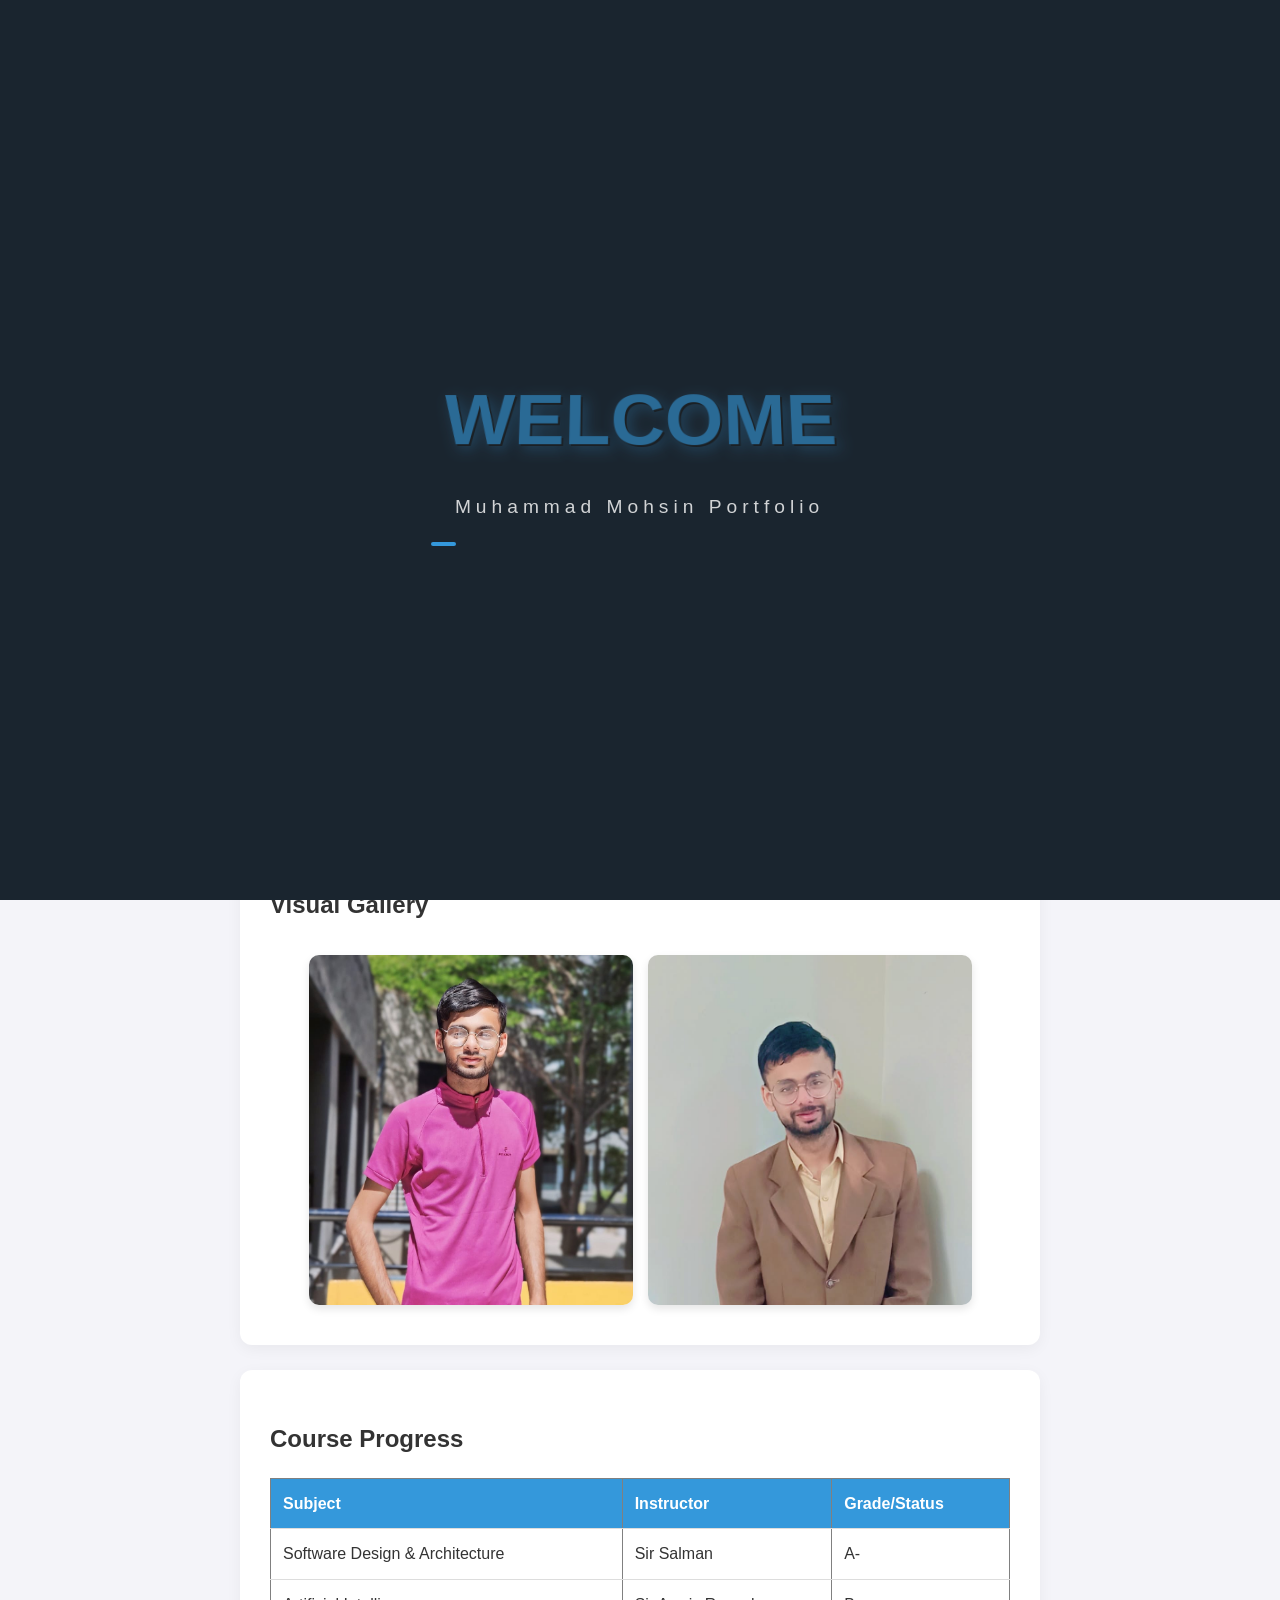
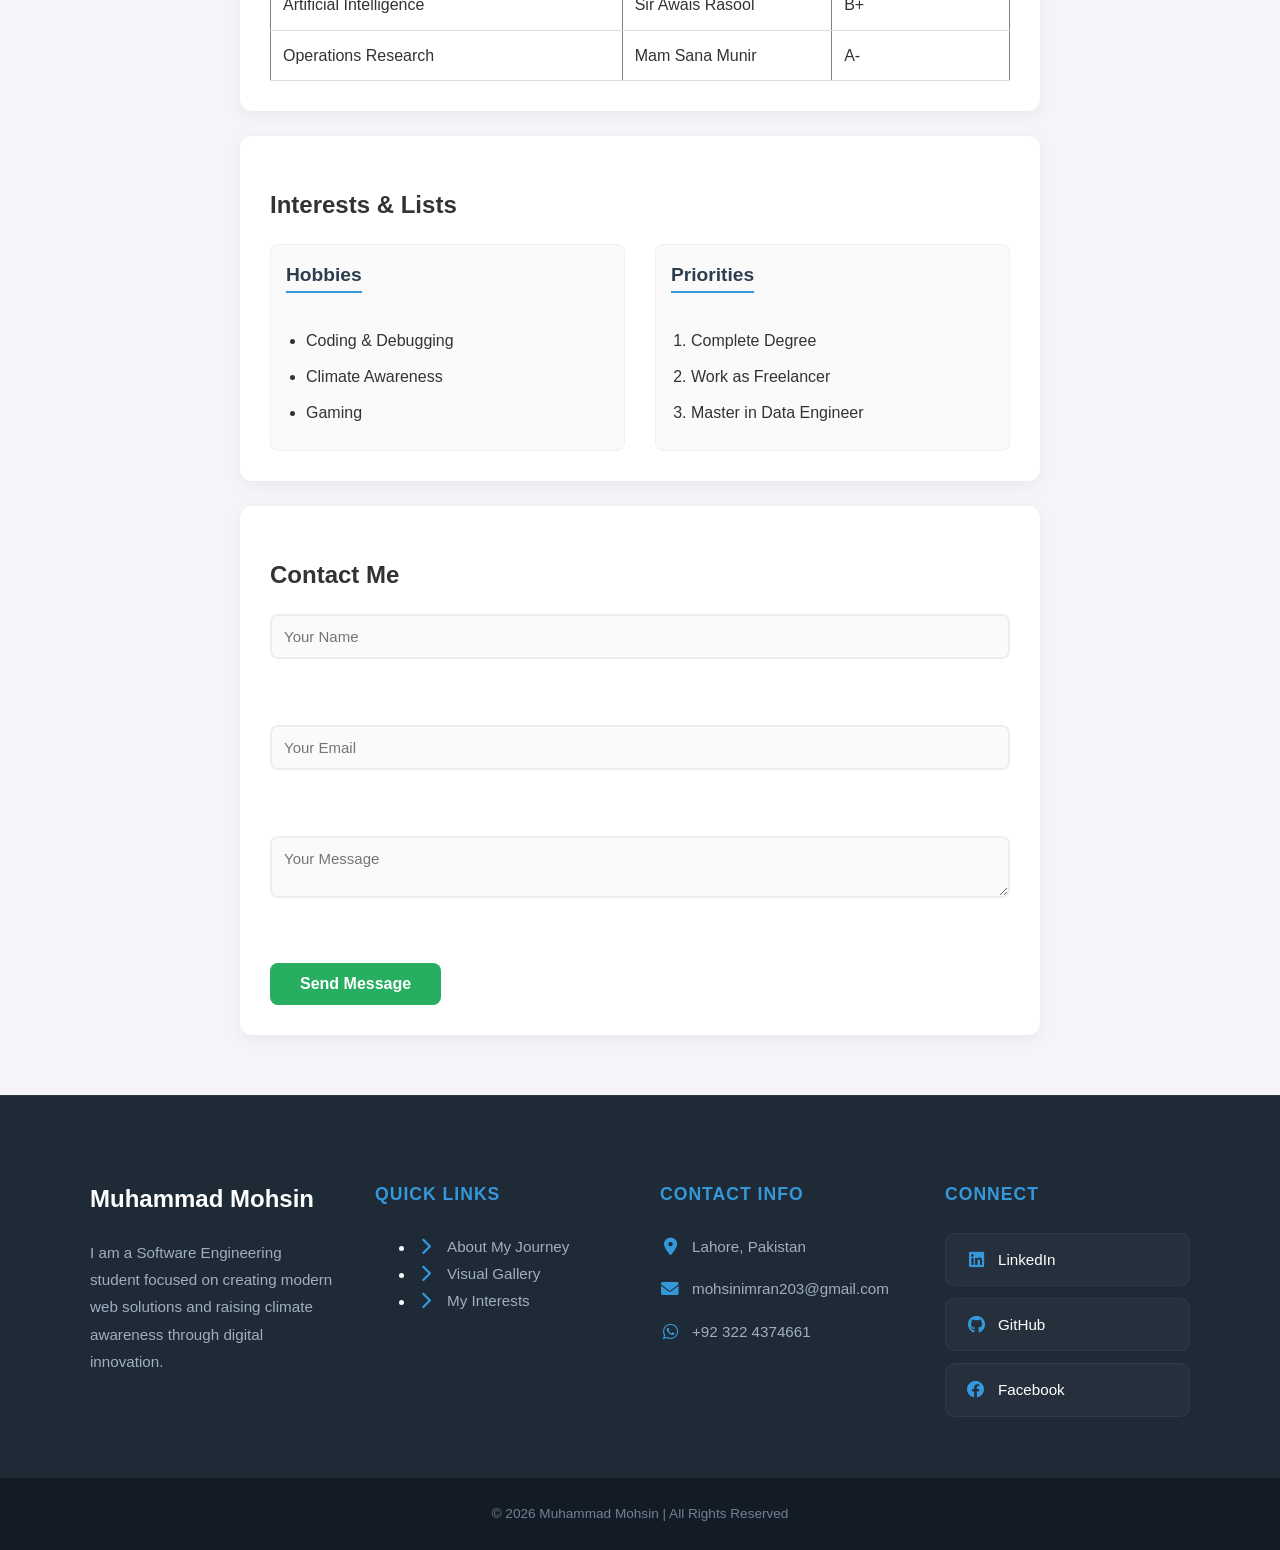
<file: index.html>
<!DOCTYPE html>
<html>
<head>
    <meta http-equiv="refresh" content="0; url=Assignment/Muhammad_Mohsin_Assign_1.html">
    <title>Redirecting...</title>
</head>
<body>
    <p>Loading Assignment... <a href="Assignment/Muhammad_Mohsin_Assign_1.html">Click here if not redirected</a></p>
</body>
</html>
</file>
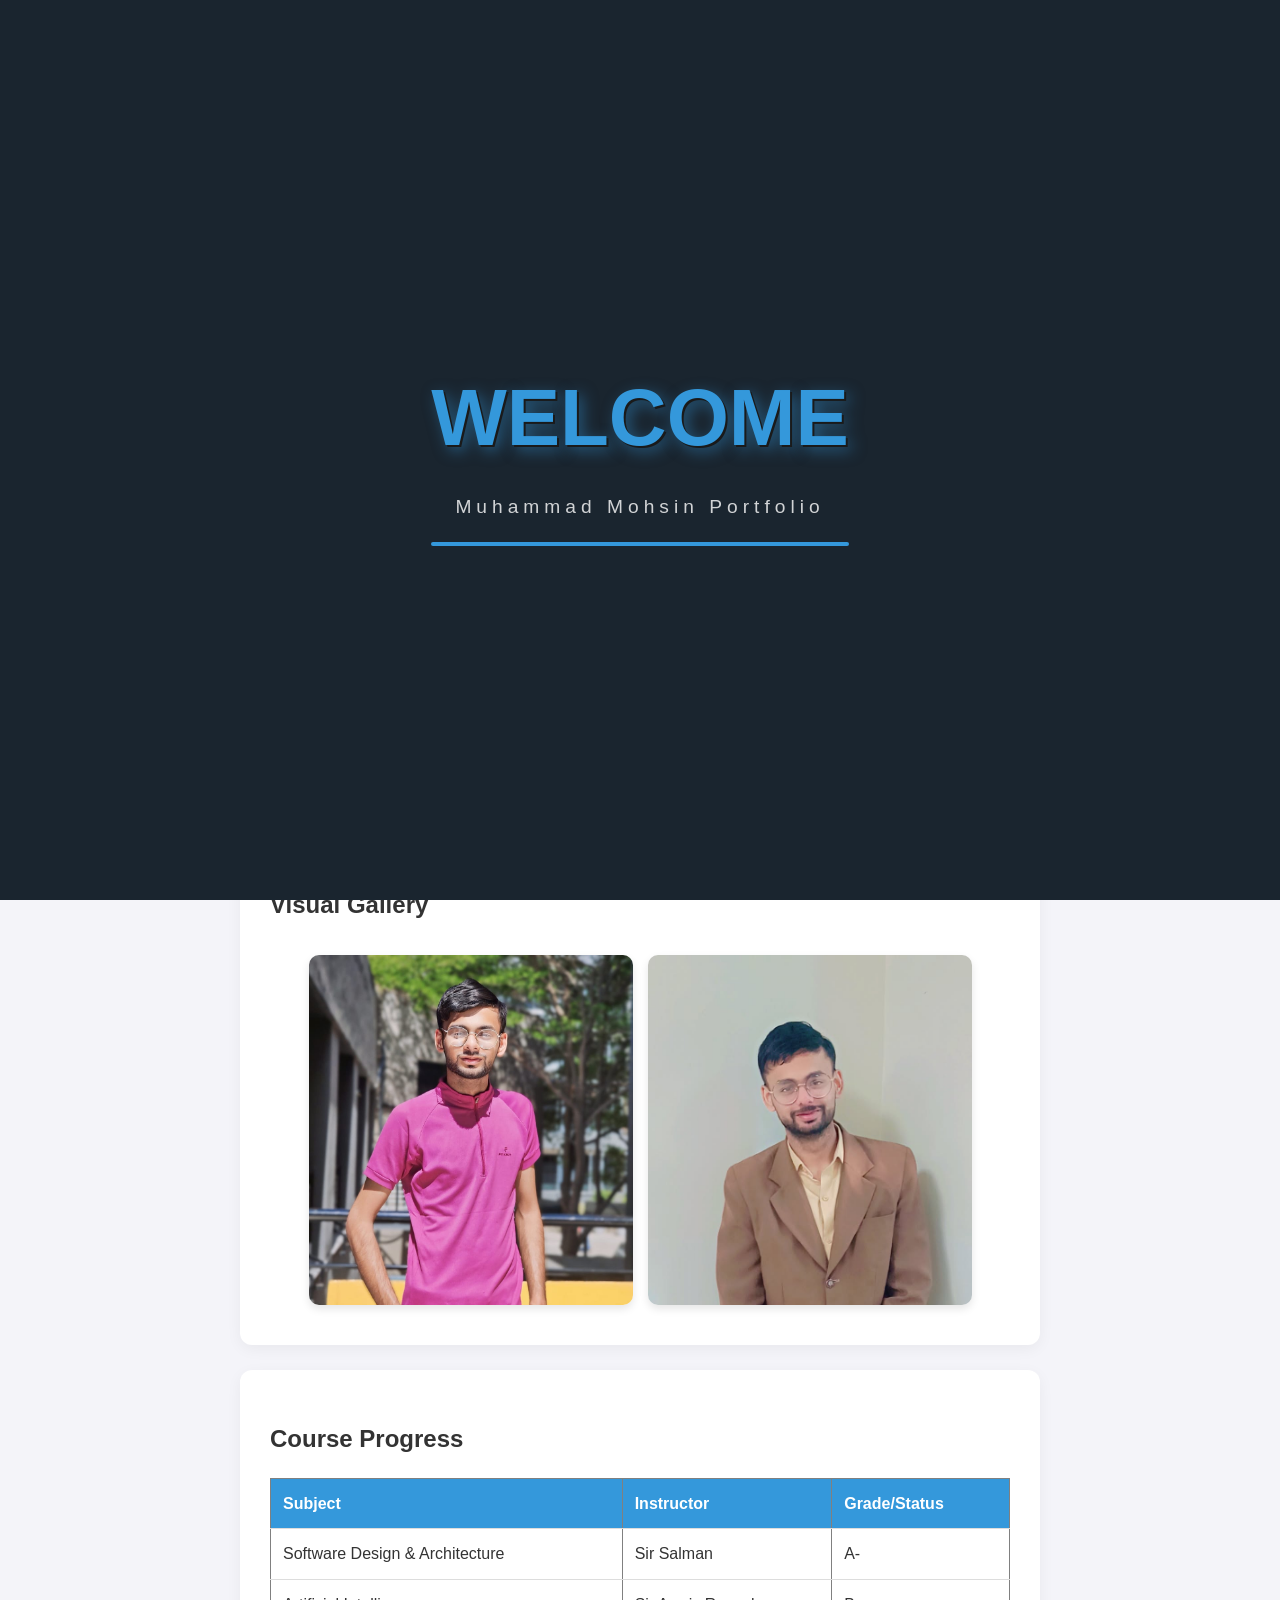
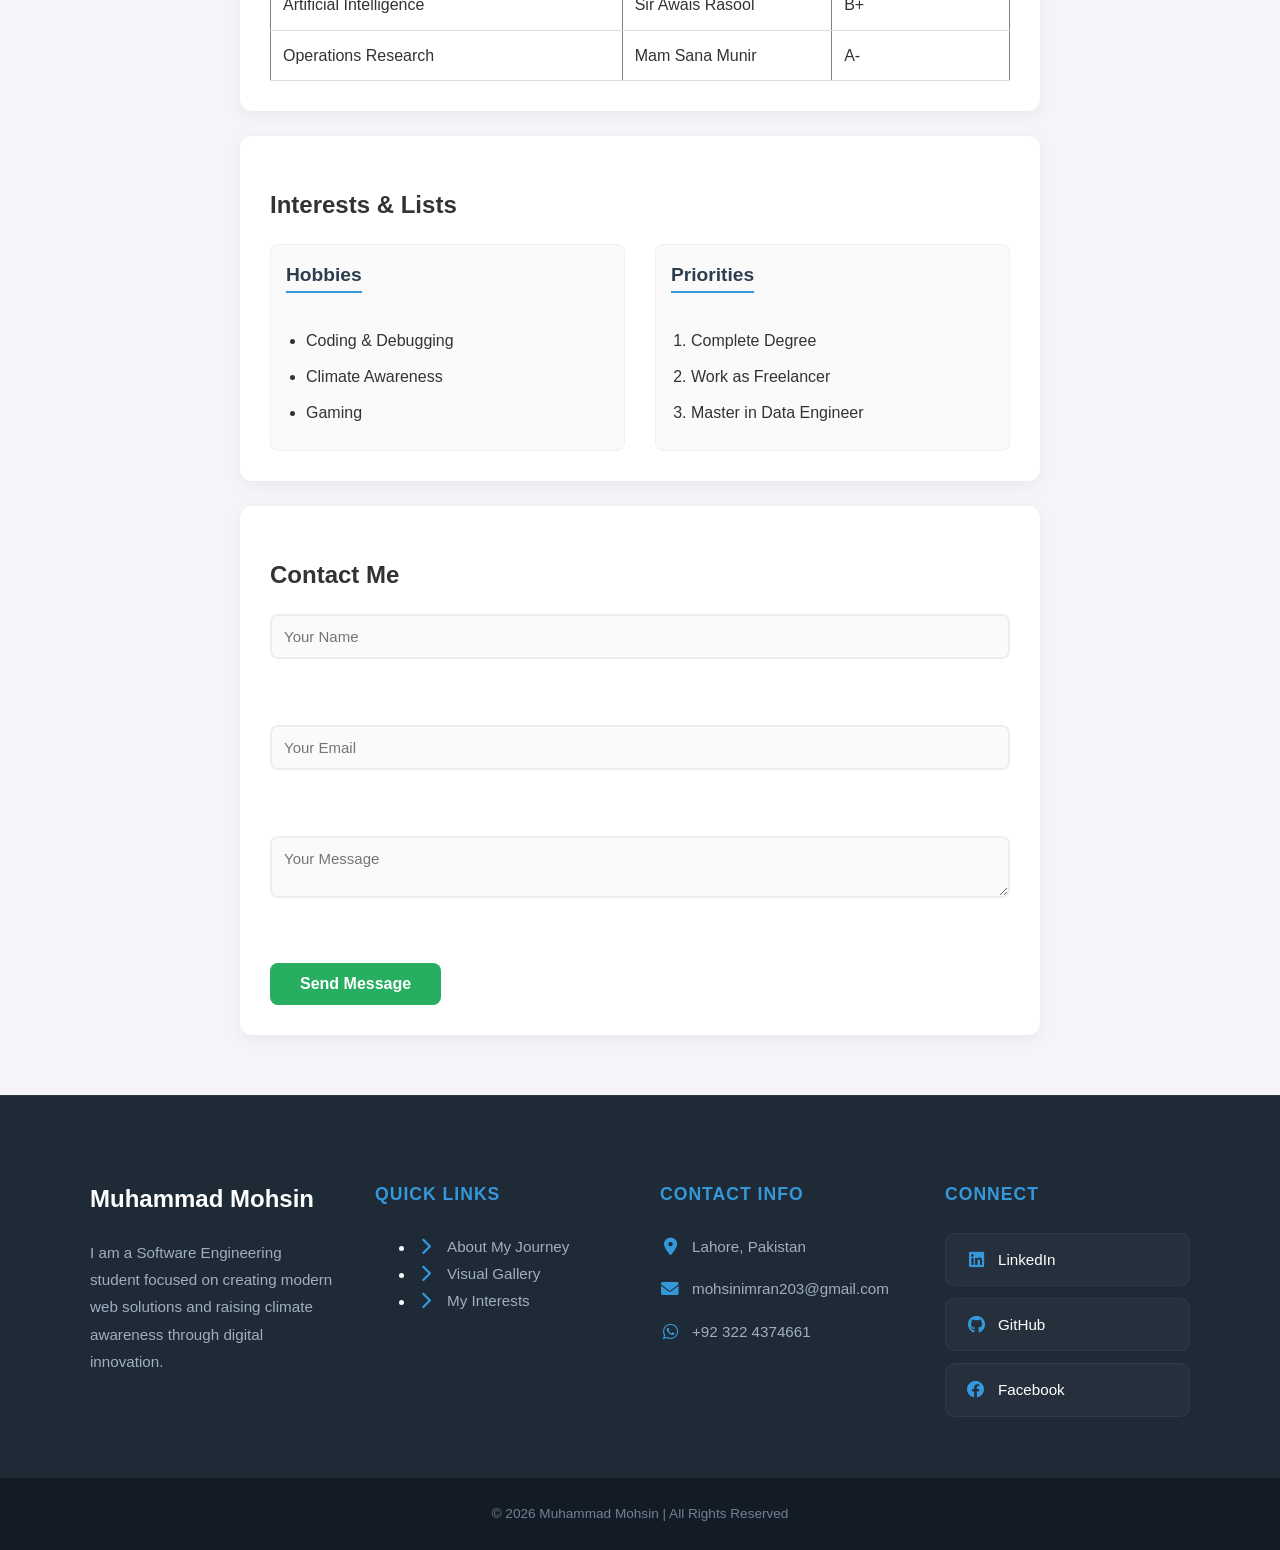
<file: Assignment/Muhammad_Mohsin_Assign_1.html>
<!DOCTYPE html>
<html lang="en">
<head>
    <meta charset="UTF-8">
    <meta name="viewport" content="width=device-width, initial-scale=1.0">
    <title>Muhammad Mohsin - Portfolio</title>
    <link rel="stylesheet" href="https://cdnjs.cloudflare.com/ajax/libs/font-awesome/6.0.0/css/all.min.css">
    <link rel="stylesheet" href="css/style.css">
</head>
<body>

    <div id="loader">
        <div class="loader-content">
            <h1 class="welcome-text">WELCOME</h1>
            <p class="name-text">Muhammad Mohsin Portfolio</p>
            <div class="loading-bar"></div>
        </div>
    </div>

    <header class="main-header">

<nav class="navbar">
    <div class="logo">
        <a href="#" style="text-decoration: none; color: #3498db;">MM.</a>
    </div>
    <button class="menu-toggle" id="mobile-menu">
        <i class="fas fa-bars" style="color: #3498db;"></i>
    </button>
    <ul class="nav-links" id="nav-list">
        <li><a href="#about">About</a></li>
        <li><a href="#gallery">Portfolio</a></li>
        <li><a href="#interests">Interests</a></li>
        <li><a href="#contact">Contact</a></li>
    </ul>
</nav>
        <div class="hero-section">
            <div class="hero-content">
                <span class="greeting">Hello, I'm</span>
                <h1>Muhammad Mohsin</h1>
                <p class="tagline">Software Engineering Student | Web Developer | Climate Advocate</p>
                <div class="hero-buttons">
                    <a href="#contact" class="btn-primary">Get In Touch</a>
                    <a href="#gallery" class="btn-secondary">Visual Gallery</a>
                </div>
            </div>
        </div>
    </header>

    <main>
        <section id="about">
            <h2>About Me</h2>
            <p>I am a dedicated Software Engineering student with a strong interest in building scalable web applications and exploring Artificial Intelligence. Beyond coding, I am an active member of the im4climate initiative, where I use my digital skills to spread awareness about climate change. I enjoy solving complex problems and am constantly learning new technologies like Data Warehousing and Operating Systems to enhance my technical expertise.</p>
        </section>

        <section id="gallery">
            <h2>Visual Gallery</h2>
            <div class="image-container">
                <img src="Public\pic_1.jpg" alt="Project Image 1">
                <img src="Public\pic_2.jpg" alt="Project Image 2">
            </div>
        </section>

        <section>
            <h2>Course Progress</h2>
            <table border="1">
                <thead>
                    <tr>
                        <th>Subject</th>
                        <th>Instructor</th>
                        <th>Grade/Status</th>
                    </tr>
                </thead>
                <tbody>
                    <tr>
                        <td>Software Design & Architecture</td>
                        <td>Sir Salman</td>
                        <td>A-</td>
                    </tr>
                    <tr>
                        <td>Artificial Intelligence</td>
                        <td>Sir Awais Rasool</td>
                        <td>B+</td>
                    </tr>
                    <tr>
                        <td>Operations Research</td>
                        <td>Mam Sana Munir</td>
                        <td>A-</td>
                    </tr>
                </tbody>
            </table>
        </section>

        <section id="interests">
            <h2>Interests & Lists</h2>
            <div class="lists-flex">
                <div>
                    <h3>Hobbies</h3>
                    <ul>
                        <li>Coding & Debugging</li>
                        <li>Climate Awareness</li>
                        <li>Gaming</li>
                    </ul>
                </div>
                <div>
                    <h3>Priorities</h3>
                    <ol>
                        <li>Complete Degree</li>
                        <li>Work as Freelancer</li>
                        <li>Master in Data Engineer</li>
                    </ol>
                </div>
            </div>
        </section>

        <section id="contact">
            <h2>Contact Me</h2>
            <form id="contactForm" action="https://formspree.io/f/xkopnkpz" method="POST"> 
                <input type="text" name="name" placeholder="Your Name" required><br>
                <input type="email" name="email" placeholder="Your Email" required><br>
                <textarea name="message" placeholder="Your Message" required></textarea><br>
                
                <button type="submit">Send Message</button>
                
                <div id="msgStatus" class="success-message">Message Sent Successfully! 🚀</div>
            </form>
        </section>
    </main>

    <footer class="main-footer">
        <div class="footer-container">
            <div class="footer-col brand-col">
                <h3>Muhammad Mohsin</h3>
                <p>I am a Software Engineering student focused on creating modern web solutions and raising climate awareness through digital innovation.</p>
            </div>

            <div class="footer-col">
                <h4>Quick Links</h4>
                <ul>
                    <li><a href="#about"><i class="fas fa-chevron-right"></i> About My Journey</a></li>
                    <li><a href="#gallery"><i class="fas fa-chevron-right"></i> Visual Gallery</a></li>
                    <li><a href="#interests"><i class="fas fa-chevron-right"></i> My Interests</a></li>
                </ul>
            </div>

            <div class="footer-col contact-info">
                <h4>Contact Info</h4>
                <p><i class="fas fa-map-marker-alt"></i> Lahore, Pakistan</p>
                <p><a href="mailto:mohsinimran203@gmail.com"><i class="fas fa-envelope"></i> mohsinimran203@gmail.com</a></p>
                <p><a href="https://wa.me/923224374661" target="_blank"><i class="fab fa-whatsapp"></i> +92 322 4374661</a></p>
            </div>

            <div class="footer-col">
                <h4>Connect</h4>
                <div class="social-links">
                    <a href="https://linkedin.com" target="_blank"><i class="fab fa-linkedin"></i> LinkedIn</a>
                    <a href="https://github.com" target="_blank"><i class="fab fa-github"></i> GitHub</a>
                    <a href="https://facebook.com" target="_blank"><i class="fab fa-facebook"></i> Facebook</a>
                </div>
            </div>
        </div>
        
        <div class="footer-bottom">
            <p>&copy; 2026 Muhammad Mohsin | All Rights Reserved</p>
        </div>
    </footer>

    <script>
        // Loader timeout logic
        window.addEventListener("load", function() {
            setTimeout(function() {
                const loader = document.getElementById("loader");
                if(loader) loader.classList.add("loader-hidden");
            }, 2500); 
        });
    </script>

    <script>
    // Formspree Submission Logic
    document.getElementById('contactForm').addEventListener('submit', async function(event) {
        event.preventDefault(); 
        
        const form = event.target;
        const status = document.getElementById('msgStatus');
        const data = new FormData(form);

        try {
            const response = await fetch(form.action, {
                method: form.method,
                body: data,
                headers: { 'Accept': 'application/json' }
            });

            if (response.ok) {
                status.style.display = 'block'; 
                form.reset(); 
                setTimeout(() => {
                    status.style.display = 'none';
                }, 2000);
            } else {
                alert("Oops! Form submit karne mein masla hua.");
            }
        } catch (error) {
            alert("Network error! Please check your connection.");
        }
    });
    </script>

    <script>
    const menuBtn = document.getElementById('mobile-menu');
    const navList = document.getElementById('nav-list');

    menuBtn.addEventListener('click', function() {
        navList.classList.toggle('active');
    });

    // Close menu when a link is clicked
    document.querySelectorAll('.nav-links a').forEach(link => {
        link.addEventListener('click', () => {
            navList.classList.remove('active');
        });
    });
</script>

</body>
</html>
</file>
<file: Assignment/css/style.css>
html {
    scroll-behavior: smooth;
}

/* Full Screen Loader Container */
#loader {
    position: fixed;
    top: 0;
    left: 0;
    width: 100%;
    height: 100%;
    background: #1a252f; /* Theme color matching header */
    display: flex;
    justify-content: center;
    align-items: center;
    z-index: 9999; /* Sab se upar dikhane ke liye */
    transition: opacity 0.8s ease, visibility 0.8s;
}

.loader-content {
    text-align: center;
    perspective: 1000px; /* 3D effect ke liye */
}

.welcome-text {
    font-size: 5rem;
    color: #3498db;
    margin: 0;
    font-weight: 900;
    animation: zoomIn 1.5s ease-out infinite alternate;
    text-shadow: 2px 2px 0px #1a1a1a, 5px 5px 15px rgba(52, 152, 219, 0.5);
}

.name-text {
    color: white;
    font-size: 1.2rem;
    letter-spacing: 5px;
    margin-top: 10px;
    opacity: 0.8;
}

/* Loading Bar Animation */
.loading-bar {
    width: 0%;
    height: 4px;
    background: #3498db;
    margin-top: 20px;
    border-radius: 10px;
    animation: loadProgress 2s forwards;
}

/* 3D Zoom Animation */
@keyframes zoomIn {
    from { transform: translateZ(-100px) rotateX(20deg); opacity: 0.5; }
    to { transform: translateZ(100px) rotateX(0deg); opacity: 1; }
}

@keyframes loadProgress {
    to { width: 100%; }
}

/* Class to hide loader */
.loader-hidden {
    opacity: 0 !important;
    visibility: hidden !important;
}

/* General Styles */
body {
    font-family: 'Segoe UI', Tahoma, Geneva, Verdana, sans-serif;
    line-height: 1.6;
    margin: 0;
    padding: 0;
    background-color: #f4f4f9;
    color: #333;
}

/* --- Professional Hero Header --- */
.main-header {
    background: linear-gradient(135deg, #1e2a36 0%, #2c3e50 100%);
    color: #fff;
    min-height: 450px; /* Increased height for professional feel */
    display: flex;
    flex-direction: column;
}

/* Navigation Bar Styling */
.navbar {
    display: flex;
    justify-content: space-between;
    align-items: center;
    padding: 20px 80px;
    background: rgba(30, 42, 54, 0.95); /* Sticky feel */
    border-bottom: 1px solid rgba(255, 255, 255, 0.1);
}

.logo {
    font-size: 1.5rem;
    font-weight: 800;
    color: #3498db;
}

.nav-links {
    list-style: none;
    display: flex;
    gap: 30px;
    margin: 0;
}

.nav-links a {
    text-decoration: none;
    color: #ecf0f1;
    font-weight: 500;
    font-size: 1rem;
    transition: 0.3s;
}

.nav-links a:hover {
    color: #3498db;
}

/* Hero Section Styling */
.hero-section {
    flex: 1;
    display: flex;
    align-items: center;
    justify-content: center;
    text-align: center;
    padding: 40px 20px;
}

.hero-content .greeting {
    font-size: 1.1rem;
    color: #3498db;
    text-transform: uppercase;
    letter-spacing: 2px;
    font-weight: 600;
}

.hero-content h1 {
    font-size: 3.5rem; /* Large Bold Name */
    margin: 10px 0;
    font-weight: 800;
    letter-spacing: -1px;
}

.hero-content .tagline {
    font-size: 1.2rem;
    color: #bdc3c7;
    margin-bottom: 30px;
}

/* Hero Buttons */
.hero-buttons {
    display: flex;
    gap: 15px;
    justify-content: center;
}

.btn-primary, .btn-secondary {
    padding: 12px 25px;
    border-radius: 8px;
    text-decoration: none;
    font-weight: 600;
    transition: 0.3s;
}

.btn-primary {
    background: #3498db;
    color: #fff;
}

.btn-primary:hover {
    background: #2980b9;
    transform: translateY(-3px);
    box-shadow: 0 5px 15px rgba(52, 152, 219, 0.3);
}

.btn-secondary {
    border: 2px solid #3498db;
    color: #3498db;
}

.btn-secondary:hover {
    background: rgba(52, 152, 219, 0.1);
    color: #fff;
}

nav ul {
    padding: 0;
    list-style: none;
}

nav ul li {
    display: inline;
    margin: 0 15px;
}

nav ul li a {
    color: #fff;
    text-decoration: none;
    font-weight: bold;
    transition: 0.3s;
}

nav ul li a:hover {
    color: #3498db;
}

/* Standardized Sections (Ensures all containers have same width) */
section {
    padding: 30px;
    max-width: 800px; /* Same width for all sections */
    margin: 25px auto;
    background: #fff;
    border-radius: 12px;
    box-shadow: 0 4px 15px rgba(0,0,0,0.05);
    box-sizing: border-box; /* Critical: Prevents padding from breaking width */
}

/* About Me Style */
#about p {
    text-align: justify;
    line-height: 1.8;
    color: #444;
    padding-left: 20px;
    border-left: 4px solid #3498db; 
    font-size: 1.05rem;
    letter-spacing: 0.5px;
    background: #fdfdfd;
}

/* 3D Rotating Images */
.image-container {
    perspective: 1000px;
    display: flex;
    justify-content: center;
    gap: 15px;
    padding: 10px;
}

.image-container img {
    height: 350px;
    width: 45%;
    object-fit: cover;
    object-position: top center;
    border-radius: 10px;
    box-shadow: 0 4px 8px rgba(0,0,0,0.1);
    transition: transform 0.8s cubic-bezier(0.4, 0, 0.2, 1); 
}

.image-container img:hover {
    transform: rotateY(360deg);
}

/* --- UPDATED: Attractive Interests & Lists --- */
.lists-flex {
    display: flex;
    justify-content: space-between;
    gap: 30px;
    margin-top: 20px;
}

.lists-flex div {
    flex: 1; /* Makes both lists fill the space equally */
    padding: 15px;
    background: #fafafa;
    border-radius: 8px;
    border: 1px solid #f0f0f0;
}

.lists-flex h3 {
    margin-top: 0;
    color: #2c3e50;
    font-size: 1.2rem;
    border-bottom: 2px solid #3498db;
    display: inline-block;
}

.lists-flex ul, .lists-flex ol {
    padding-left: 20px;
    margin-bottom: 0;
}

.lists-flex li {
    margin-bottom: 10px;
    font-weight: 500;
    transition: transform 0.2s ease;
}

.lists-flex li:hover {
    transform: translateX(8px);
    color: #3498db;
}

/* Table Styling */
table {
    width: 100%;
    border-collapse: collapse;
    margin-top: 15px;
}

table th, table td {
    padding: 12px;
    text-align: left;
    border-bottom: 1px solid #ddd;
}

table th {
    background-color: #3498db;
    color: white;
}

table tr:hover {
    background-color: #f1f1f1;
}

/* Interactive Form Styling */
form {
    display: flex;
    flex-direction: column;
    gap: 20px;
}

form input, form textarea {
    width: 100%;
    padding: 12px;
    border: 2px solid #eee;
    border-radius: 8px;
    font-size: 15px;
    font-family: inherit;
    background-color: #fafafa;
    box-sizing: border-box; 
    transition: all 0.3s ease;
    outline: none;
}

form input:focus, form textarea:focus {
    border-color: #3498db;
    background-color: #ffffff;
    box-shadow: 0 4px 12px rgba(52, 152, 219, 0.15);
}

form button {
    background: #27ae60;
    color: white;
    padding: 12px 30px;
    border: none;
    border-radius: 8px;
    cursor: pointer;
    font-weight: 600;
    font-size: 16px;
    width: fit-content;
    transition: all 0.3s ease;
}

form button:hover {
    background: #219150;
    transform: translateY(-3px);
    box-shadow: 0 5px 15px rgba(39, 174, 96, 0.3);
}

/* --- Ultra Professional Themed Footer --- */
.main-footer {
    background: #1e2a36; /* Slightly darker than header for depth */
    color: #f8f9fa;
    padding: 60px 0 0 0;
    margin-top: 60px;
    border-top: 1px solid rgba(255, 255, 255, 0.05); /* Very subtle separator */
}

.footer-container {
    max-width: 1100px;
    margin: 0 auto;
    display: flex;
    justify-content: space-between;
    flex-wrap: wrap;
    gap: 40px;
    padding: 0 20px 60px 20px;
}

.footer-col {
    flex: 1;
    min-width: 220px;
}

.footer-col h3 {
    color: #ffffff;
    font-size: 1.5rem;
    margin-bottom: 20px;
}

.footer-col h4 {
    color: #3498db;
    margin-bottom: 25px;
    font-size: 1.1rem;
    text-transform: uppercase;
    letter-spacing: 1px;
}

.footer-col p, .footer-col a {
    color: #a0aec0; /* Softer gray for better readability */
    text-decoration: none;
    font-size: 0.95rem;
    line-height: 1.8;
    transition: 0.3s;
    display: flex;
    align-items: center;
}

/* Icon Styling - Making them visible */
.footer-col i {
    margin-right: 12px;
    color: #3498db; /* Blue icons to match the theme */
    font-size: 1.1rem;
    width: 20px;
    text-align: center;
}

/* Social Buttons Styling */
.social-links {
    display: flex;
    flex-direction: column;
    gap: 12px;
}

.social-links a {
    background: rgba(255, 255, 255, 0.03);
    padding: 12px 20px;
    border-radius: 10px;
    border: 1px solid rgba(255, 255, 255, 0.05);
    color: #fff;
}

/* BRAND SPECIFIC HOVERS - This makes it appealing */
.social-links a:hover i.fa-linkedin { color: #0077b5; }
.social-links a:hover i.fa-github { color: #fafafa; }
.social-links a:hover i.fa-facebook { color: #1877f2; }

.social-links a:hover {
    background: rgba(255, 255, 255, 0.1);
    transform: translateX(5px);
    border-color: #3498db;
}

/* Copyright Strip */
.footer-bottom {
    background: #131c25; /* Pure dark for the final finish */
    text-align: center;
    padding: 25px 0;
    width: 100%;
    border-top: 1px solid rgba(255, 255, 255, 0.05);
}

.footer-bottom p {
    font-size: 0.85rem;
    color: #718096;
    margin: 0;
    display: block;
}

/* Floating Popup Styling */
.success-message {
    display: none; /* Shuru mein hidden */
    position: fixed; /* Screen par float karega */
    top: 20px;
    left: 50%;
    transform: translateX(-50%); /* Center alignment */
    background-color: #2ecc71;
    color: white;
    padding: 15px 30px;
    border-radius: 50px; /* Capsule shape */
    box-shadow: 0 5px 15px rgba(0,0,0,0.2);
    z-index: 1000; /* Sab cheezon ke upar nazar aaye ga */
    font-weight: bold;
    animation: slideDown 0.5s ease;
}

/* Upar se niche aane wali animation */
@keyframes slideDown {
    from { top: -50px; opacity: 0; }
    to { top: 20px; opacity: 1; }
}

/* media queries */
@media (max-width: 768px) {
    /* Logo & Menu Button Reset */
    .navbar {
        display: flex !important;
        justify-content: space-between !important;
        align-items: center !important;
        padding: 15px !important;
    }

    .logo a {
        color: #3498db !important; /* MM Logo Blue color */
        font-weight: bold;
    }

    .menu-toggle {
        display: block !important; /* 3 lines wapis show hon gi */
        background: none;
        border: none;
        cursor: pointer;
    }

    /* Dropdown Menu (Clean & Simple) */
    .nav-links {
        display: none !important;
        position: absolute;
        top: 60px;
        right: 15px;
        background: #2c3e50 !important; /* Professional Dark Blue/Grey */
        width: 180px !important;
        border-radius: 8px;
        padding: 10px 0 !important;
        z-index: 1000;
        box-shadow: 0px 4px 10px rgba(0,0,0,0.2);
    }

    .nav-links.active {
        display: flex !important;
        flex-direction: column !important;
    }

    .nav-links li a {
        color: white !important;
        padding: 10px 20px !important;
        display: block;
        text-align: left;
    }

    /* Interests & List Section (Stacking them vertically for alignment) */
    .lists-flex {
        display: flex !important;
        flex-direction: column !important; /* Ek ke neeche ek boxes */
        align-items: center !important;
        gap: 25px !important;
    }

    .lists-flex > div {
        width: 100% !important;
        max-width: 350px !important; /* Fixed width for both boxes */
        margin: 0 auto !important;
        text-align: left !important;
        padding: 20px !important;
        border: 1px solid #eee;
        border-radius: 10px;
    }

    .lists-flex h3 {
        text-align: center !important;
        margin-bottom: 15px !important;
    }

    .lists-flex ul, .lists-flex ol {
        padding-left: 25px !important; /* Bullets align ho jayen ge */
    }
}
</file>
